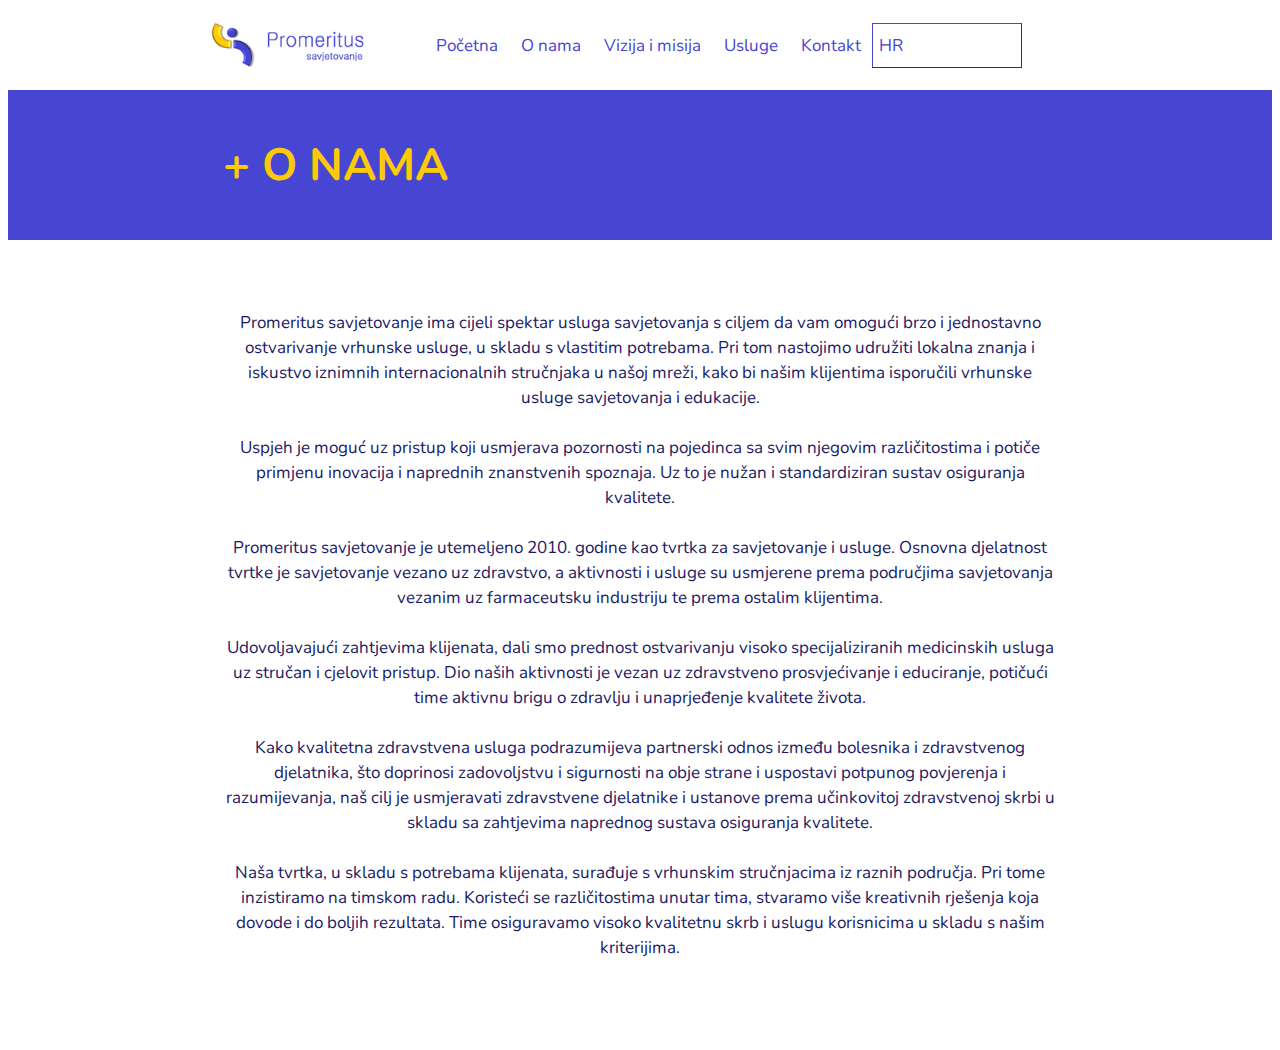
<file: about-us.html>
<!DOCTYPE html>
<html>

<head>
    <meta charset="UTF-8">
    <meta name="viewport" content="width=device-width, initial-scale=1">
    <script src="https://code.jquery.com/jquery-3.2.1.min.js"></script>
    <link rel="preconnect" href="https://fonts.gstatic.com">
    <link href="https://fonts.googleapis.com/css2?family=Nunito:wght@300&display=swap" rel="stylesheet">
    <script src="shared/shared.js"></script>
    <script src="about-us/about-us.js"></script>
    <link rel="stylesheet" href="shared/shared.css">
    <link rel="stylesheet" href="about-us/about-us.css">
</head>

<body>

    <div id="header" class="header"></div>

    <div class="title-container">
        <h1 id="about-us-title" class="title"></h1>
    </div>

    <div id="about-us-content" class="about-us-content"></div>

</body>
</html>
</file>
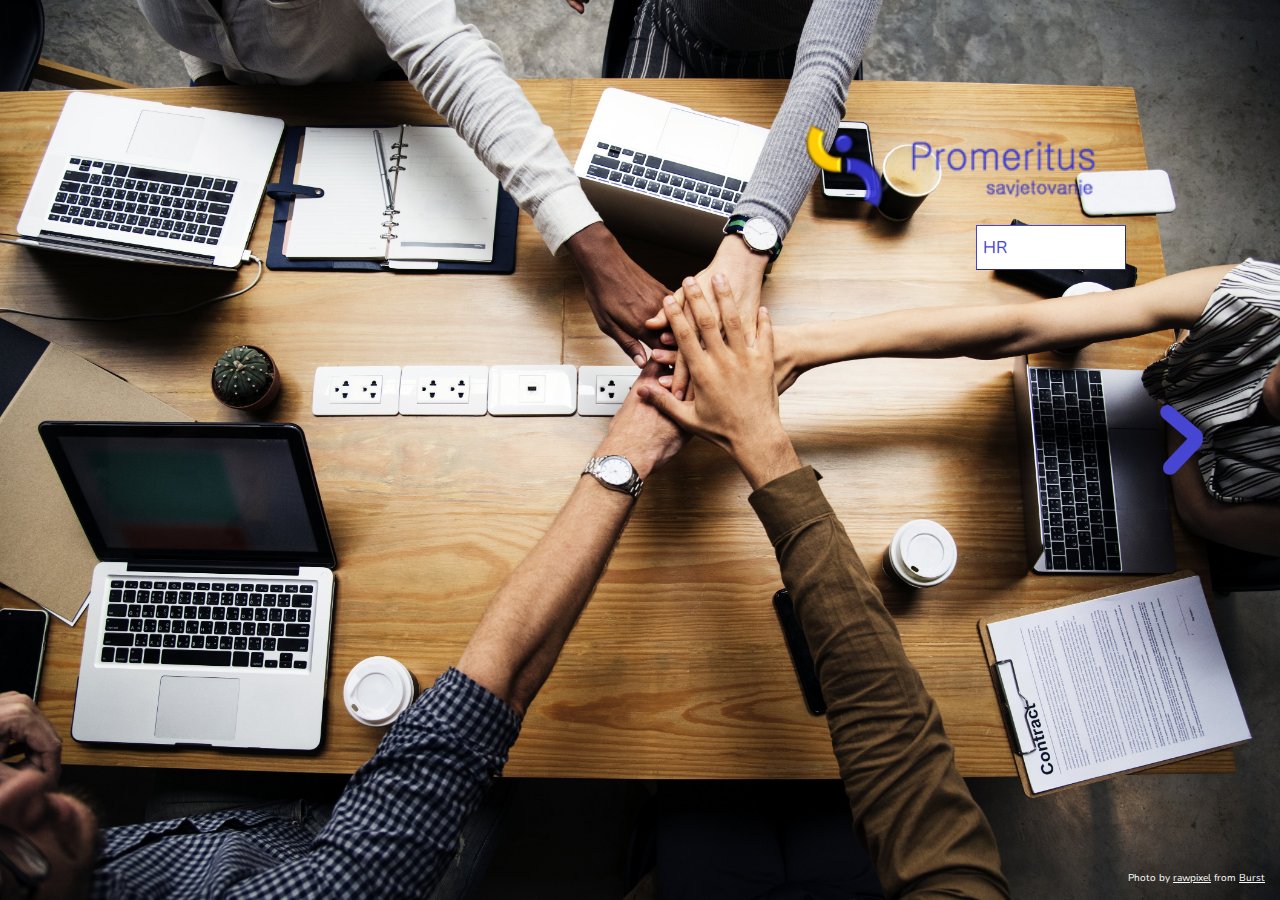
<file: home.html>
<!DOCTYPE html>
<html>

<head>
    <meta charset="UTF-8">
    <meta name="viewport" content="width=device-width, initial-scale=1">
    <script src="https://ajax.googleapis.com/ajax/libs/jquery/3.5.1/jquery.min.js"></script>
    <link rel="preconnect" href="https://fonts.gstatic.com">
    <link href="https://fonts.googleapis.com/css2?family=Nunito:wght@300&display=swap" rel="stylesheet">
    <script src="shared/shared.js"></script>
    <script src="home/home.js"></script>
    <link rel="stylesheet" href="shared/shared.css">
    <link rel="stylesheet" href="home/home.css">
</head>

<body>

    <div class="slideshow-container">

        <div id="first-slide" class="slide fade">
            <img class="first-home-logo" src="src/images/logo.png">
            <div class="first-home-language-menu">
                <button id="first-selected-language" class="first-home-language-menu-button" type="button"></button>
                <div class="first-home-language-menu-content">
                  <a id="first-unselected-language" href="javascript:changeLanguage();"></a>
                </div>
            </div>
            <div class="attribution">
                Photo by <a href="https://burst.shopify.com/@rawpixel?utm_campaign=photo_credit&amp;utm_content=Free+Teamwork+Makes+The+Dream+Work+Photo+%E2%80%94+High+Res+Pictures&amp;utm_medium=referral&amp;utm_source=credit">rawpixel</a> from <a href="https://burst.shopify.com/presentation?utm_campaign=photo_credit&amp;utm_content=Free+Teamwork+Makes+The+Dream+Work+Photo+%E2%80%94+High+Res+Pictures&amp;utm_medium=referral&amp;utm_source=credit">Burst</a>
            </div>
        </div>
        <div id="second-slide" class="slide fade">
            <img class="second-home-logo" src="src/images/logo.png">
            <div class="second-home-language-menu">
                <button id="second-selected-language" class="second-home-language-menu-button" type="button"></button>
                <div class="second-home-language-menu-content">
                  <a id="second-unselected-language" href="javascript:changeLanguage();"></a>
                </div>
            </div>
            <div class="attribution">
                Photo by <a href="https://burst.shopify.com/@matthew_henry?utm_campaign=photo_credit&amp;utm_content=Browse+Free+HD+Images+of+Male+Doctor+Holding+Out+Stethoscope&amp;utm_medium=referral&amp;utm_source=credit">Matthew Henry</a> from <a href="https://burst.shopify.com/doctor?utm_campaign=photo_credit&amp;utm_content=Browse+Free+HD+Images+of+Male+Doctor+Holding+Out+Stethoscope&amp;utm_medium=referral&amp;utm_source=credit">Burst</a>
            </div>
        </div>
        <div id="third-slide" class="slide fade">
            <img class="third-home-logo" src="src/images/logo.png">
            <div class="third-home-language-menu">
                <button id="third-selected-language" class="third-home-language-menu-button" type="button"></button>
                <div class="third-home-language-menu-content">
                  <a id="third-unselected-language" href="javascript:changeLanguage();"></a>
                </div>
            </div>
            <div class="attribution">
                Photo by <a href="https://burst.shopify.com/@matthew_henry?utm_campaign=photo_credit&amp;utm_content=Free+Stock+Photo+of+Reading+Charts+At+Business+Meeting+%E2%80%94+HD+Images&amp;utm_medium=referral&amp;utm_source=credit">Matthew Henry</a> from <a href="https://burst.shopify.com/meetings?utm_campaign=photo_credit&amp;utm_content=Free+Stock+Photo+of+Reading+Charts+At+Business+Meeting+%E2%80%94+HD+Images&amp;utm_medium=referral&amp;utm_source=credit">Burst</a>
            </div>
        </div>

        <button class="continue-button" type="button" onclick="redirectTo('services')"></button>

    </div>

</body>
</html>
</file>
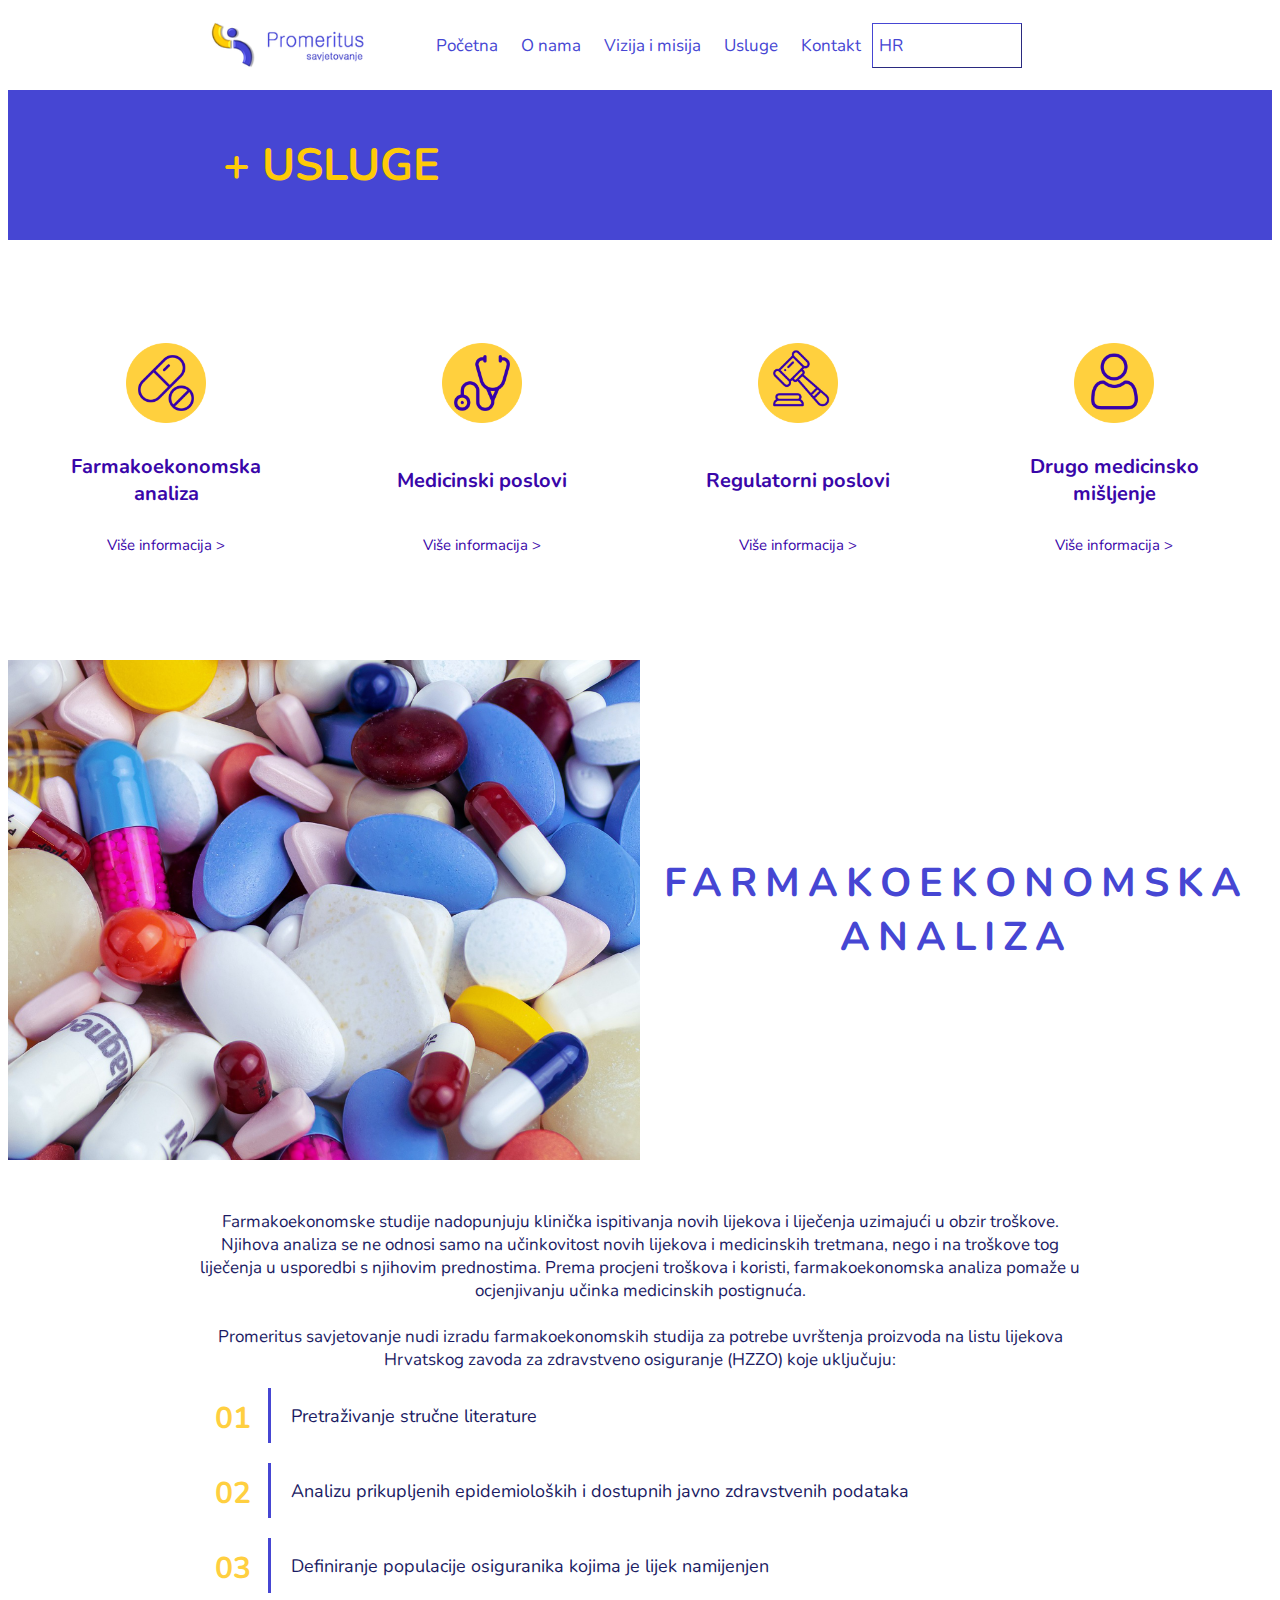
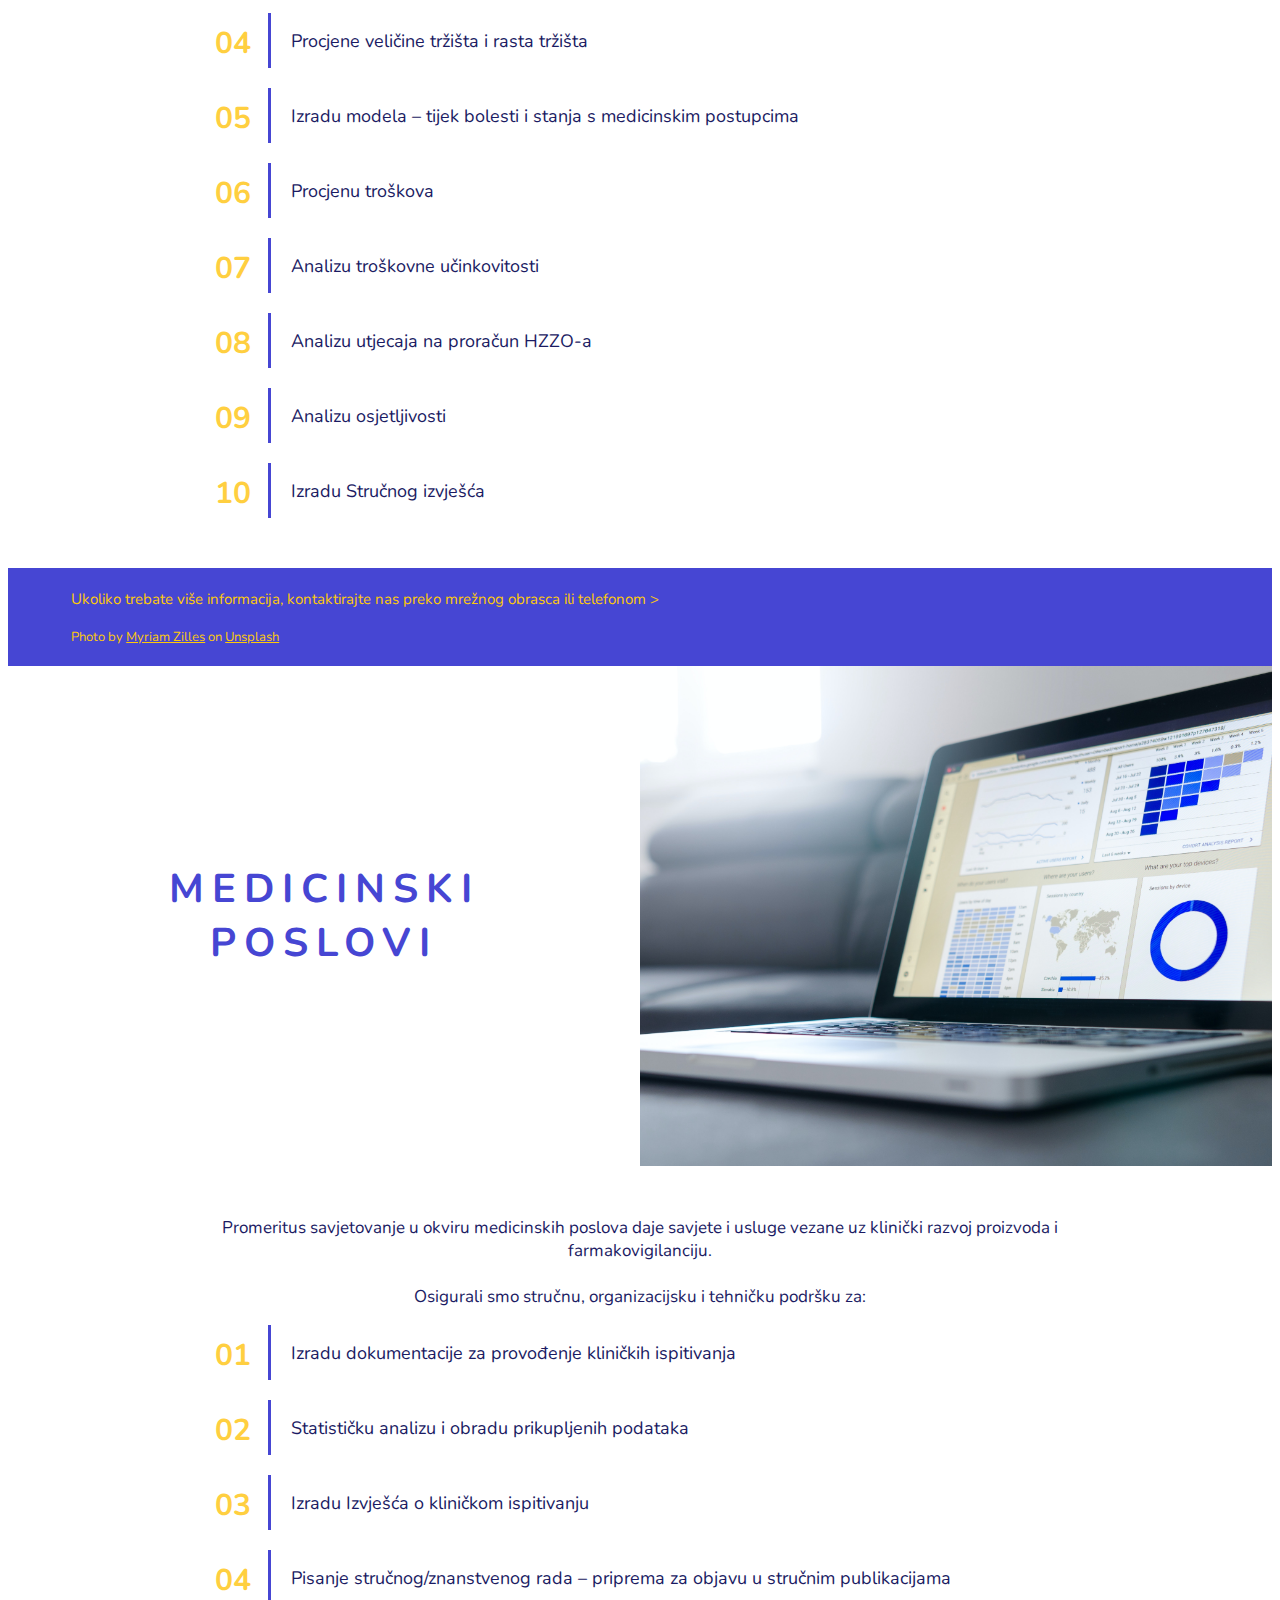
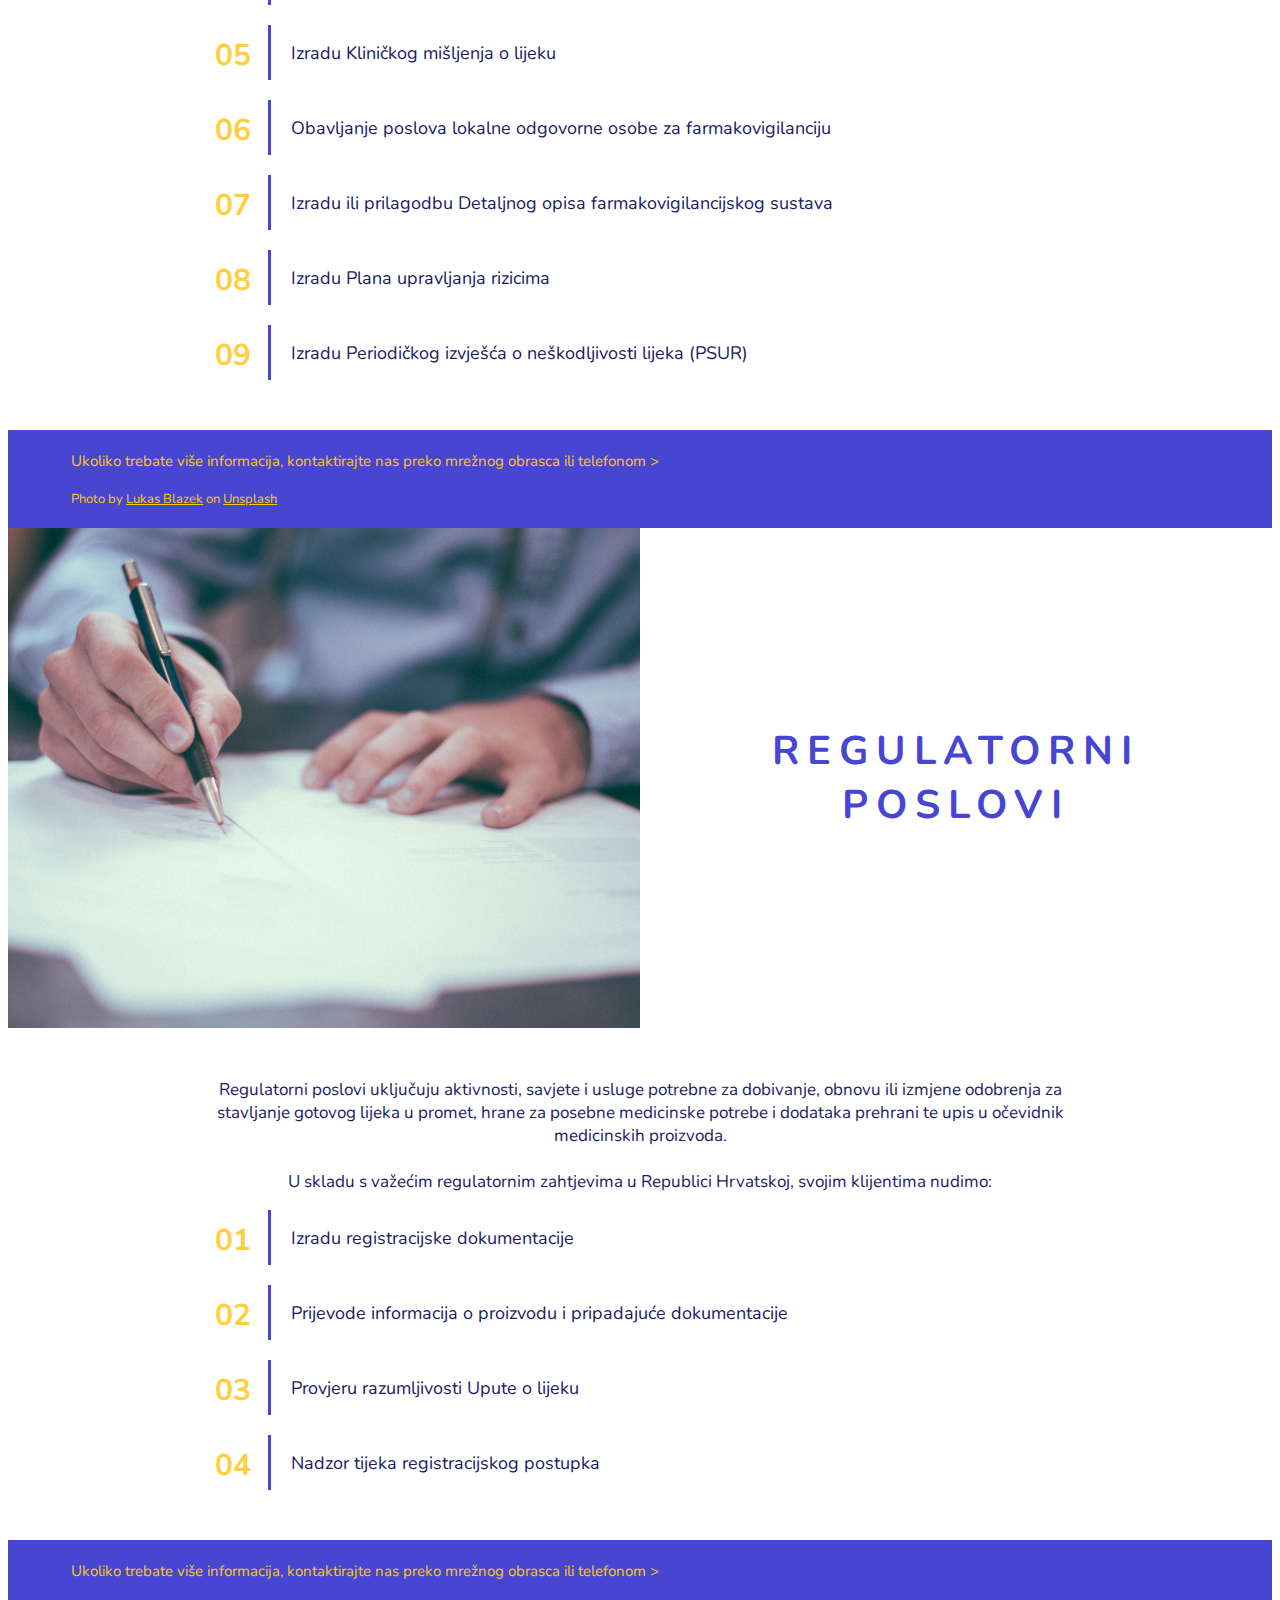
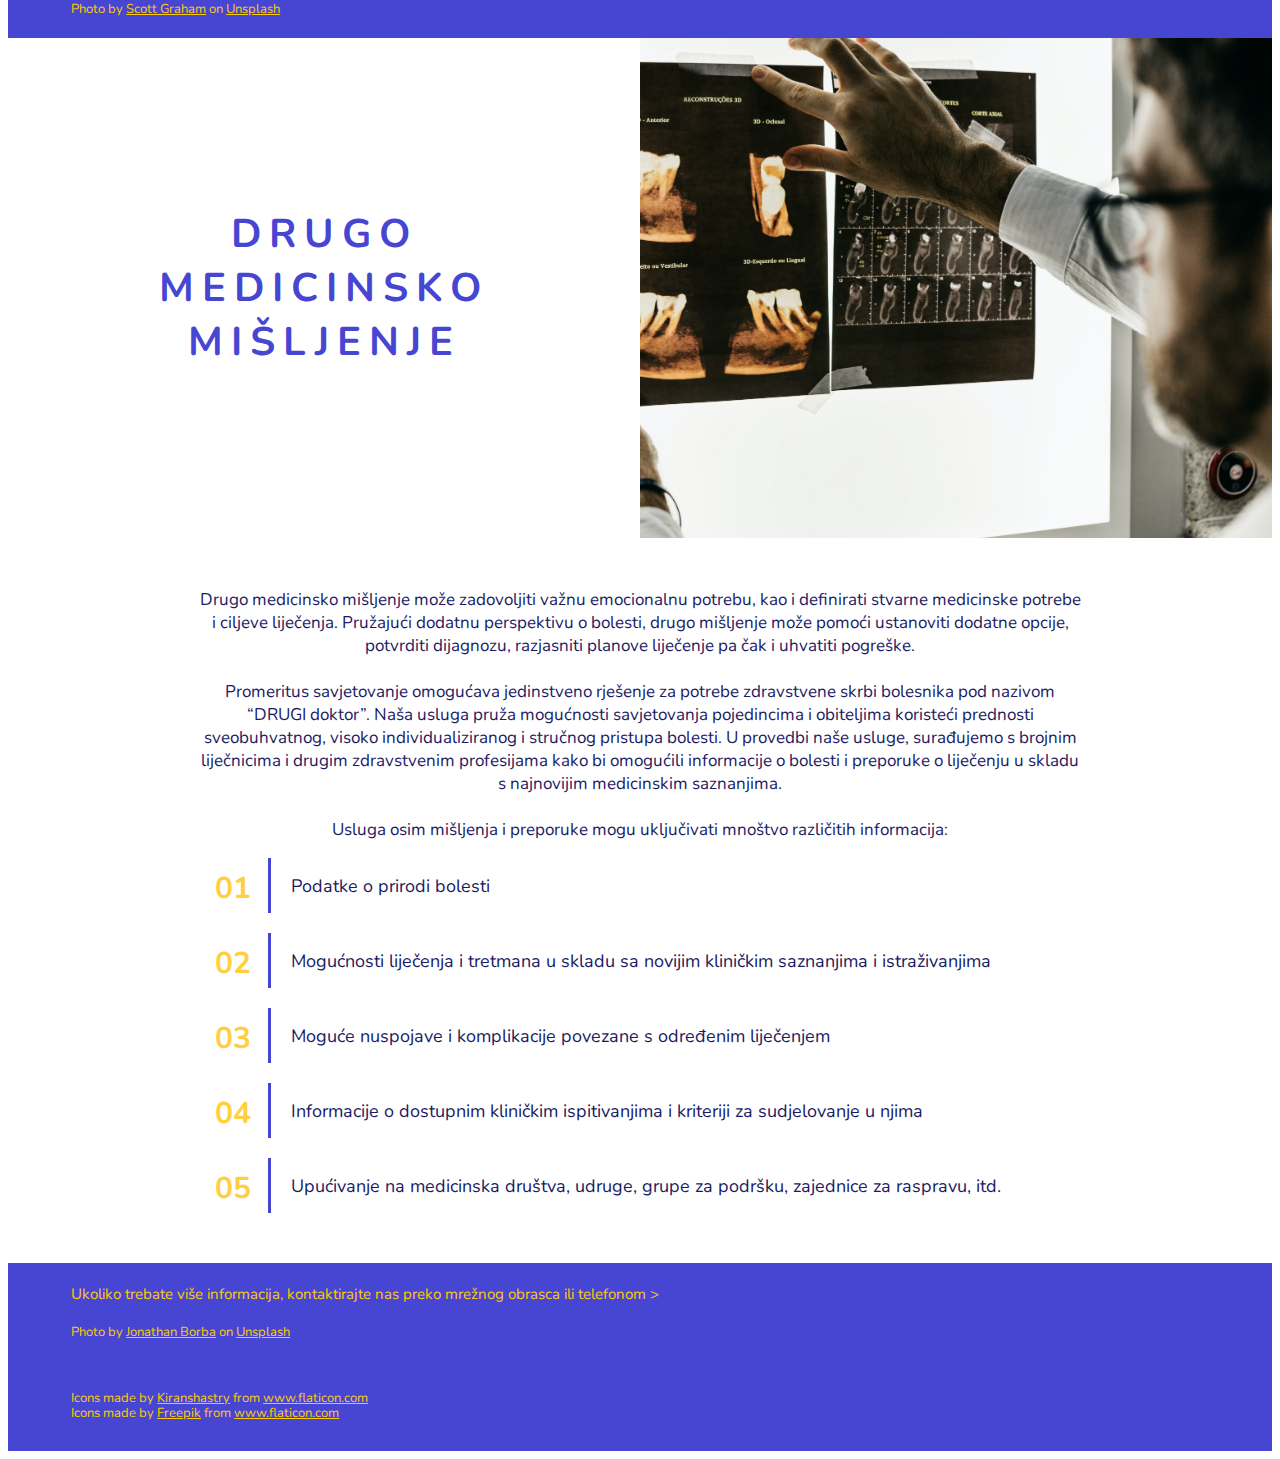
<file: services.html>
<!DOCTYPE html>
<html>

<head>
    <meta charset="UTF-8">
    <meta name="viewport" content="width=device-width, initial-scale=1">
    <script src="https://code.jquery.com/jquery-3.2.1.min.js"></script>
    <link rel="preconnect" href="https://fonts.gstatic.com">
    <link href="https://fonts.googleapis.com/css2?family=Nunito:wght@300&display=swap" rel="stylesheet">
    <script src="shared/shared.js"></script>
    <script src="services/services.js"></script>
    <link rel="stylesheet" href="shared/shared.css">
    <link rel="stylesheet" href="services/services.css">
</head>

<body>

    <div id="header" class="header"></div>

    <div class="title-container">
        <h1 id="services-title" class="title"></h1>
    </div>

    <div id="services-list" class="services-list"></div>

    <div id="services"></div>

    <div class="footer">
        <div class="footer-content">
            <div>Icons made by <a href="https://www.flaticon.com/authors/kiranshastry" title="Kiranshastry">Kiranshastry</a> from <a href="https://www.flaticon.com/" title="Flaticon">www.flaticon.com</a></div>
            <div>Icons made by <a href="https://www.flaticon.com/authors/freepik" title="Freepik">Freepik</a> from <a href="https://www.flaticon.com/" title="Flaticon">www.flaticon.com</a></div>
        </div>
    </div>

</body>
</html>
</file>
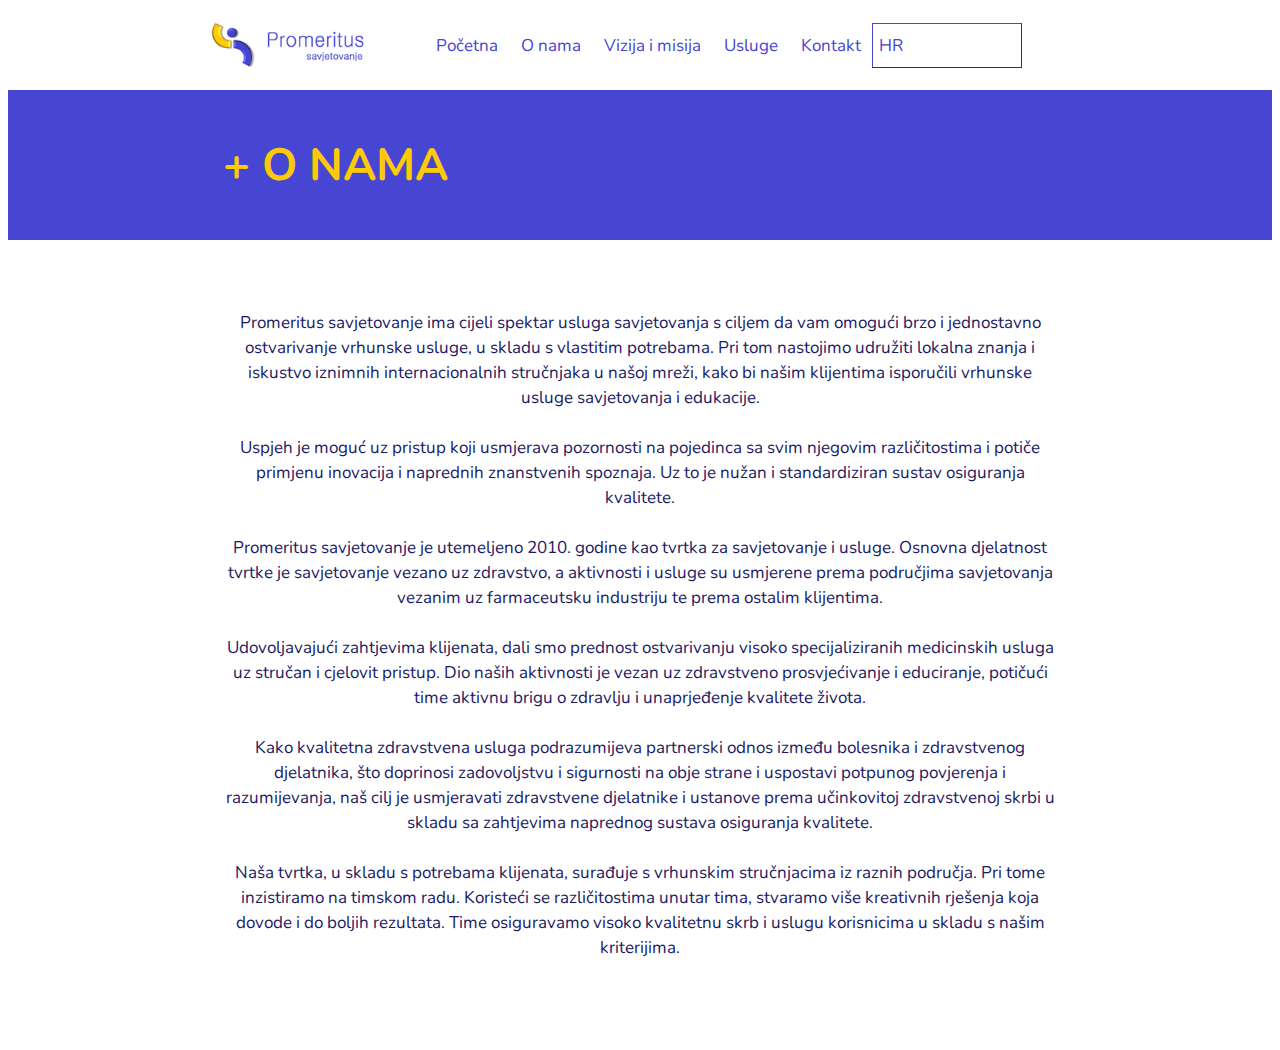
<file: about-us/about-us.html>
<!DOCTYPE html>
<html>

<head>
    <meta charset="UTF-8">
    <meta name="viewport" content="width=device-width, initial-scale=1">
    <script src="https://code.jquery.com/jquery-3.2.1.min.js"></script>
    <link rel="preconnect" href="https://fonts.gstatic.com">
    <link href="https://fonts.googleapis.com/css2?family=Nunito:wght@300&display=swap" rel="stylesheet">
    <script src="../shared.js"></script>
    <script src="about-us.js"></script>
    <link rel="stylesheet" href="../shared.css">
    <link rel="stylesheet" href="about-us.css">
</head>

<body>

    <div id="header" class="header"></div>

    <div class="title-container">
        <h1 id="about-us-title" class="title"></h1>
    </div>

    <div id="about-us-content" class="about-us-content"></div>

</body>
</html>
</file>
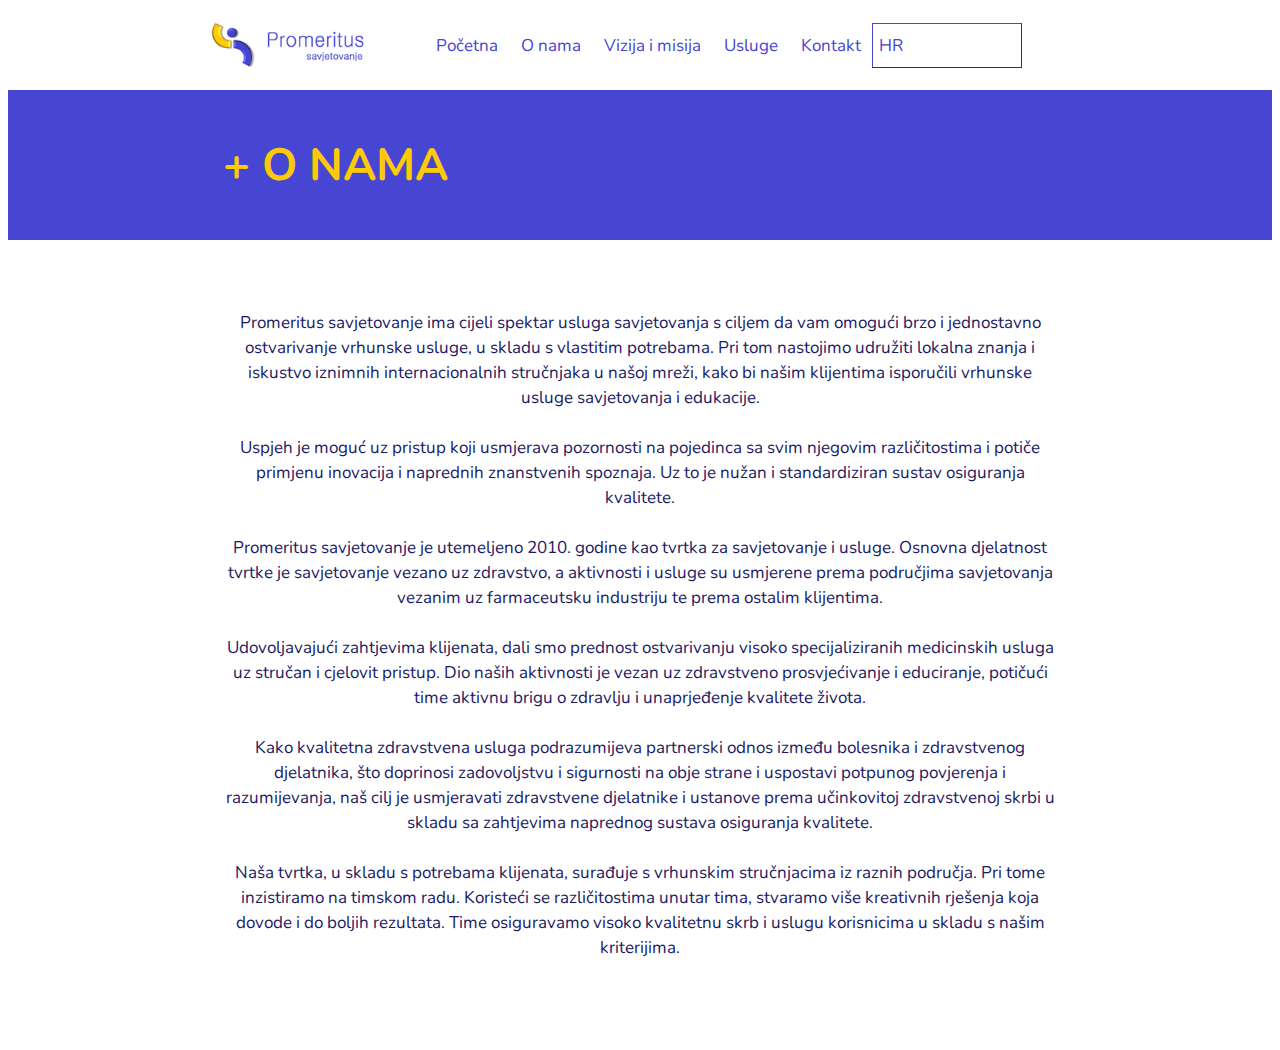
<file: about-us/about_us.html>
<!DOCTYPE html>
<html>

<head>
    <meta charset="UTF-8">
    <meta name="viewport" content="width=device-width, initial-scale=1">
    <script src="https://code.jquery.com/jquery-3.2.1.min.js"></script>
    <link rel="preconnect" href="https://fonts.gstatic.com">
    <link href="https://fonts.googleapis.com/css2?family=Nunito:wght@300&display=swap" rel="stylesheet">
    <script src="../shared.js"></script>
    <script src="about_us.js"></script>
    <link rel="stylesheet" href="../shared.css">
    <link rel="stylesheet" href="about_us.css">
</head>

<body>

    <div id="header" class="header"></div>

    <div class="title-container">
        <h1 id="about-us-title" class="title"></h1>
    </div>

    <div id="about-us-content" class="about-us-content"></div>

</body>
</html>
</file>
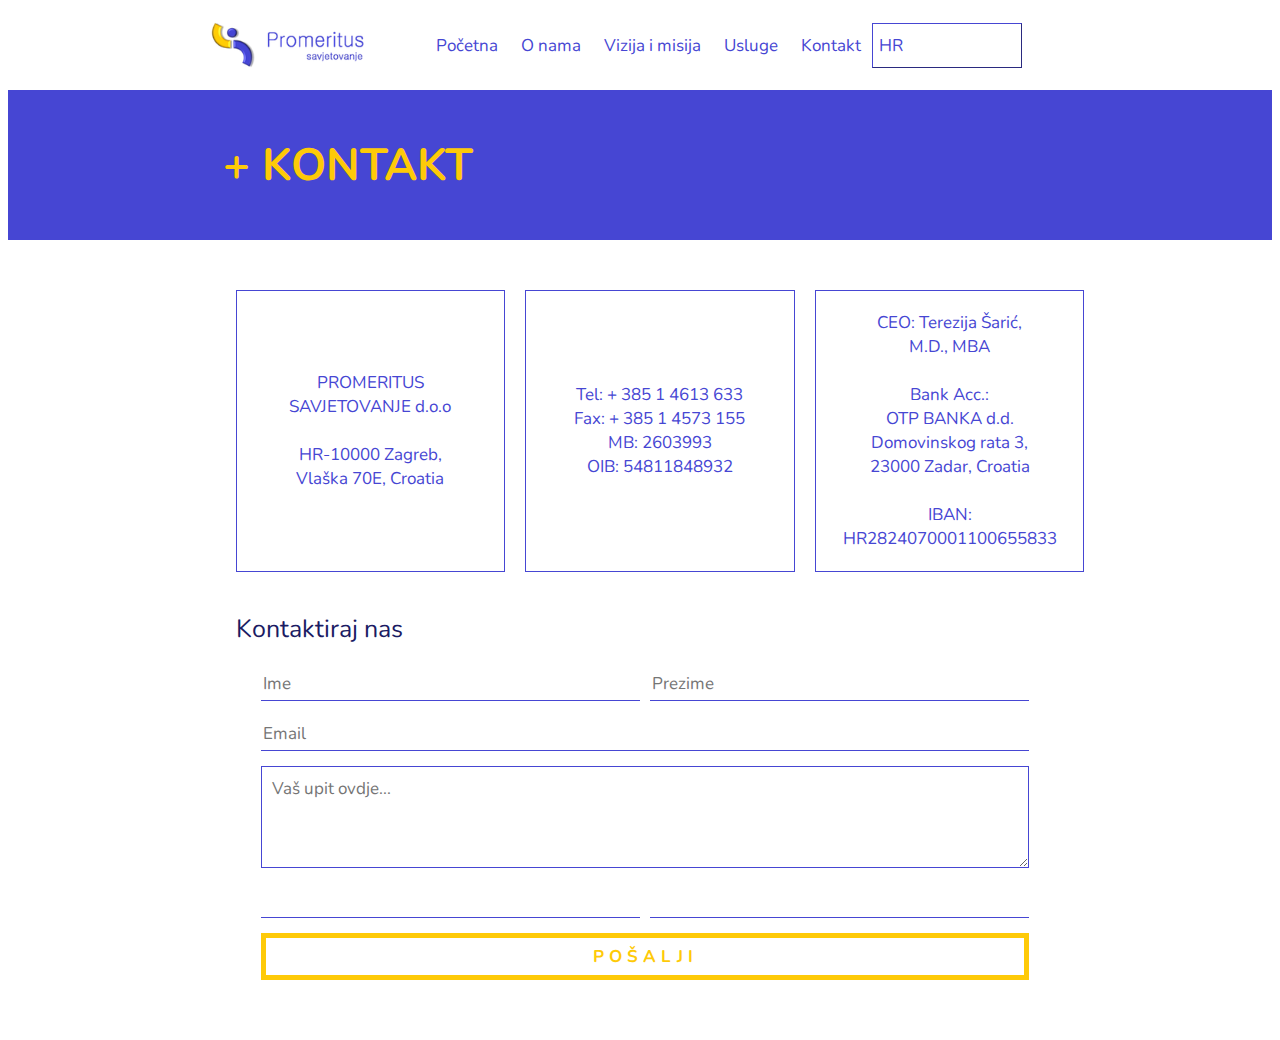
<file: contact/contact.html>
<!DOCTYPE html>
<html>

<head>
    <meta charset="UTF-8">
    <meta name="viewport" content="width=device-width, initial-scale=1">
    <script src="https://code.jquery.com/jquery-3.2.1.min.js"></script>
    <link rel="preconnect" href="https://fonts.gstatic.com">
    <link href="https://fonts.googleapis.com/css2?family=Nunito:wght@300&display=swap" rel="stylesheet">
    <script src="../shared.js"></script>
    <script src="contact.js"></script>
    <link rel="stylesheet" href="../shared.css">
    <link rel="stylesheet" href="contact.css">
</head>

<body>

    <div id="header" class="header"></div>

    <div class="title-container">
        <h1 id="contact-title" class="title"></h1>
    </div>

    <div class="contact-table">
        <div class="contact-table-cell">
            <div>
                PROMERITUS
                <br>
                SAVJETOVANJE d.o.o
                <br><br>
                HR-10000 Zagreb, 
                <br>
                Vlaška 70E, Croatia
            </div>
        </div>
        <div class="contact-table-cell">
            <div>
                Tel: + 385 1 4613 633
                <br>
                Fax: + 385 1 4573 155
                <br>
                MB: 2603993
                <br>
                OIB: 54811848932
            </div>
        </div>
        <div class="contact-table-cell">
            <div>
                CEO: Terezija Šarić, 
                <br>
                M.D., MBA
                <br><br>    
                Bank Acc.:
                <br>
                OTP BANKA d.d.
                <br>
                Domovinskog rata 3,
                <br>
                23000 Zadar, Croatia
                <br><br>   ​
                IBAN: 
                <br>
                HR2824070001100655833
            </div>
        </div>
    </div>

    <div id="contact-us-form-title"></div>

    <form class="contact-us-form">
        <input
            id="contact-us-form-first-name"
            class="contact-us-form-input"
            type="text" 
            name="first-name" 
            required="True">
        <input
            id="contact-us-form-last-name"
            class="contact-us-form-input"
            type="text"
            name="last-name"
            required="True">
        <input
            id="contact-us-form-email"
            class="contact-us-form-input"
            type="text"
            name="email"
            required="True">
        <input
            id="contact-us-form-phone"
            class="contact-us-form-input"
            type="text"
            name="phone"
            required="False">
        <input
            id="contact-us-form-address"
            class="contact-us-form-input"
            type="text"
            name="address"
            required="False">
        <textarea
            id="contact-us-form-message"
            type="text"
            name="message"
            required="True"></textarea>
        <input id="contact-us-form-send" type="submit">
    </form>

</body>
</html>
</file>
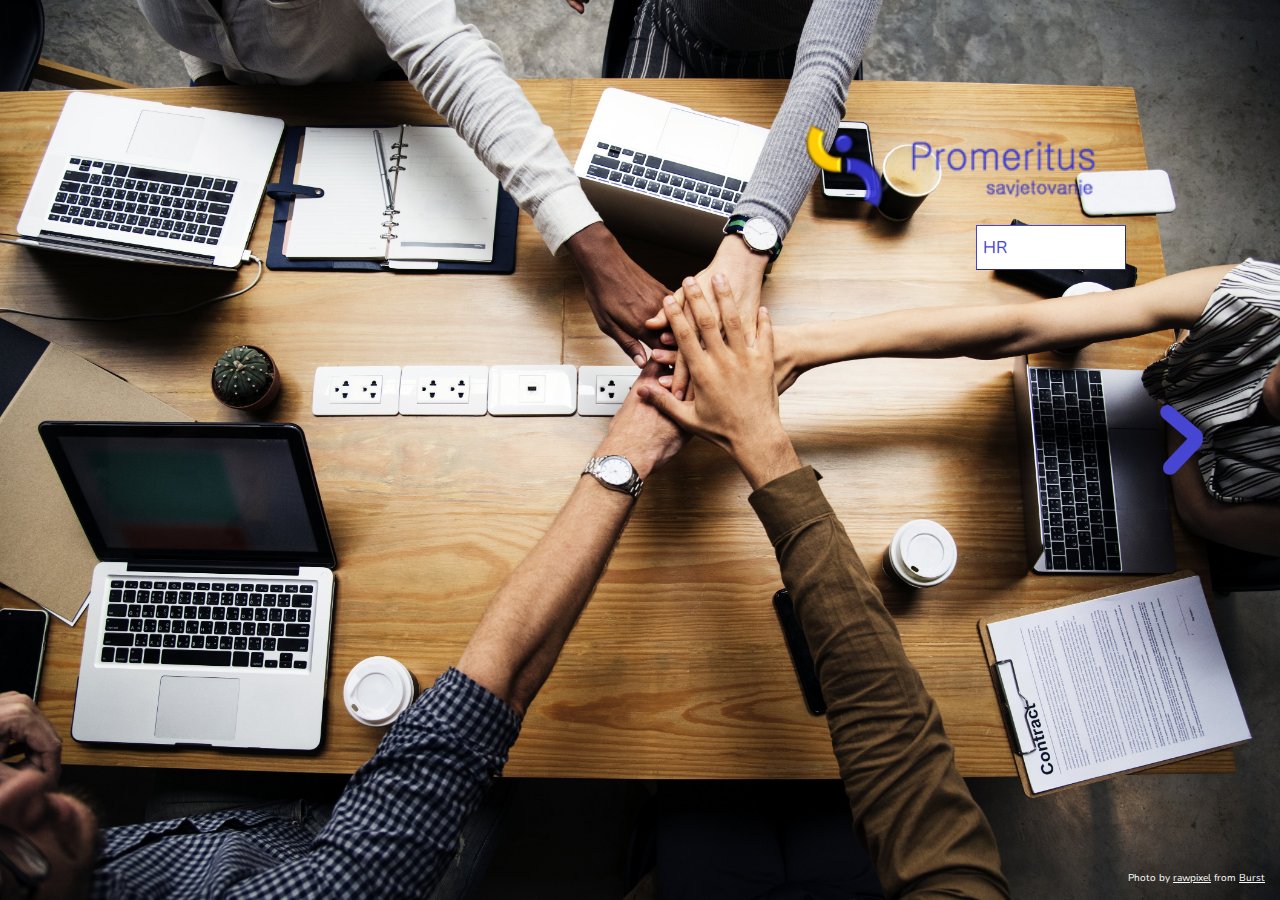
<file: home/home.html>
<!DOCTYPE html>
<html>

<head>
    <meta charset="UTF-8">
    <meta name="viewport" content="width=device-width, initial-scale=1">
    <script src="https://ajax.googleapis.com/ajax/libs/jquery/3.5.1/jquery.min.js"></script>
    <link rel="preconnect" href="https://fonts.gstatic.com">
    <link href="https://fonts.googleapis.com/css2?family=Nunito:wght@300&display=swap" rel="stylesheet">
    <script src="../shared.js"></script>
    <script src="home.js"></script>
    <link rel="stylesheet" href="../shared.css">
    <link rel="stylesheet" href="home.css">
</head>

<body>

    <div class="slideshow-container">

        <div id="first-slide" class="slide fade">
            <img class="first-home-logo" src="../src/images/logo.png">
            <div class="first-home-language-menu">
                <button id="first-selected-language" class="first-home-language-menu-button" type="button"></button>
                <div class="first-home-language-menu-content">
                  <a id="first-unselected-language" href="javascript:changeLanguage();"></a>
                </div>
            </div>
            <div class="attribution">
                Photo by <a href="https://burst.shopify.com/@rawpixel?utm_campaign=photo_credit&amp;utm_content=Free+Teamwork+Makes+The+Dream+Work+Photo+%E2%80%94+High+Res+Pictures&amp;utm_medium=referral&amp;utm_source=credit">rawpixel</a> from <a href="https://burst.shopify.com/presentation?utm_campaign=photo_credit&amp;utm_content=Free+Teamwork+Makes+The+Dream+Work+Photo+%E2%80%94+High+Res+Pictures&amp;utm_medium=referral&amp;utm_source=credit">Burst</a>
            </div>
        </div>
        <div id="second-slide" class="slide fade">
            <img class="second-home-logo" src="../src/images/logo.png">
            <div class="second-home-language-menu">
                <button id="second-selected-language" class="second-home-language-menu-button" type="button"></button>
                <div class="second-home-language-menu-content">
                  <a id="second-unselected-language" href="javascript:changeLanguage();"></a>
                </div>
            </div>
            <div class="attribution">
                Photo by <a href="https://burst.shopify.com/@matthew_henry?utm_campaign=photo_credit&amp;utm_content=Browse+Free+HD+Images+of+Male+Doctor+Holding+Out+Stethoscope&amp;utm_medium=referral&amp;utm_source=credit">Matthew Henry</a> from <a href="https://burst.shopify.com/doctor?utm_campaign=photo_credit&amp;utm_content=Browse+Free+HD+Images+of+Male+Doctor+Holding+Out+Stethoscope&amp;utm_medium=referral&amp;utm_source=credit">Burst</a>
            </div>
        </div>
        <div id="third-slide" class="slide fade">
            <img class="third-home-logo" src="../src/images/logo.png">
            <div class="third-home-language-menu">
                <button id="third-selected-language" class="third-home-language-menu-button" type="button"></button>
                <div class="third-home-language-menu-content">
                  <a id="third-unselected-language" href="javascript:changeLanguage();"></a>
                </div>
            </div>
            <div class="attribution">
                Photo by <a href="https://burst.shopify.com/@matthew_henry?utm_campaign=photo_credit&amp;utm_content=Free+Stock+Photo+of+Reading+Charts+At+Business+Meeting+%E2%80%94+HD+Images&amp;utm_medium=referral&amp;utm_source=credit">Matthew Henry</a> from <a href="https://burst.shopify.com/meetings?utm_campaign=photo_credit&amp;utm_content=Free+Stock+Photo+of+Reading+Charts+At+Business+Meeting+%E2%80%94+HD+Images&amp;utm_medium=referral&amp;utm_source=credit">Burst</a>
            </div>
        </div>

        <button class="continue-button" type="button" onclick="redirectTo('services')"></button>

    </div>

</body>
</html>
</file>
<file: shared/shared.css>
.header {
    background-color: white;

    width: 100%;
    height: 90px;

    position: fixed;
    top: 0px;
}
.header-content {
    display: grid;
    grid-template-columns: 25% 50% 25%;

    height: 100%;

    margin-left: 15%;
    margin-right: 15%;
}

.logo-container {
    display: flex;
    align-items: center;
} 

.page-menu {
    display: grid;
    grid-template-columns: repeat(5, auto);
}
.selected-menu-item, .unselected-menu-item {
    background-color: transparent;

    font-family: 'Nunito', sans-serif;
    font-size: 17px;

    border: none;
    outline: none;
}
.unselected-menu-item { color: #4646D3; }
.selected-menu-item { color: #FECA08; }
.unselected-menu-item:hover, .selected-menu-item:hover { font-weight: bold; }

.language-menu-button {
    width: 150px;
    height: 45px;

    position: absolute;
    top: 22.5px;

    background-color: white;
    color: #4646D3;
    
    border-color: #4646D3;
    border-width: 1px;
    outline: none;
    
    text-align: left;

    font-family: 'Nunito', sans-serif;
    font-size: 17px;
}
.language-menu-content {
    display: none;

    position: absolute;
    top: 67.5px;

    width: 150px;
    height: 45px;

    z-index: 0;
} 
.language-menu-content a {
    color: #4646D3;
    background-color: white;

    font-family: 'Nunito', sans-serif;
    font-size: 17px;

    border-color: #4646D3;
    border-width: 1px;
    border-style: solid;
    border-top-style: none;

    text-decoration: none;

    display: flex;
    align-items: center;

    padding-left: 5px;

    height: 45px;
}
.language-menu:hover .language-menu-content { display: block; }

.title-container {
    background-color: #4646D3;

    width: 100%;
    height: 150px;

    margin-top: 90px;

    display: flex;
    align-items: center;

    z-index: 0;
}
.title {
    color: #FECA08;

    font-family: 'Nunito', sans-serif;
    font-size: 45px;

    margin-left: 17%;
}

.footer {
    height: 90px;

    background-color: #4646D3;
    
    padding-left: 5%;

    display: flex;
    align-items: center;
}

.footer-content {
    color: #FECA08;

    font-family: 'Nunito', sans-serif;
    font-size: 13px;

    line-height: 15px;
}

.footer-content a {
    color: #FECA08;
}

.centered-image {
    display: flex;
    justify-content: center;
    align-items: center;
    overflow: hidden
}

.centered-image img {
    flex-shrink: 0;
    max-width: 150%;
    max-height: 150%
}
</file>
<file: about-us/about-us.css>
.about-us-content {
    color: #1B1B63;

    font-family: 'Nunito', sans-serif;
    font-size: 17px;

    text-align: center;

    margin-left: 17%;
    margin-right: 17%;
    margin-top: 45px;
    margin-bottom: 90px;

    line-height: 25px;
}
</file>
<file: home/home.css>
html, body {
    height: 100%;
    margin: 0;
}

.slideshow-container {
    min-height: 100%;
}
.slide {
    min-height: 100vh;

    background-repeat: no-repeat;
    background-size: cover;
}

#first-slide {
    background-image: url("../src/images/home_slide_01.jpg");
    background-position: top;
}
#second-slide {
    background-image: url("../src/images/home_slide_02.jpg");
    background-position: center;
}
#third-slide {
    background-image: url("../src/images/home_slide_03.jpg");
    background-position: center;
}

.fade {
    -webkit-animation-name: fade;
    -webkit-animation-duration: 1.8s;
    animation-name: fade;
    animation-duration: 1.5s;
} 
@-webkit-keyframes fade {
    from { opacity: .4 }
    to { opacity: 1 }
}
@keyframes fade {
    from { opacity: .4 }
    to { opacity: 1 }
}

.attribution {
    color: white;
    
    font-family: 'Nunito', sans-serif;
    font-size: 10px;

    width: fit-content;

    position: absolute;
    bottom: 15px;
    right: 15px;
}
.attribution a {
    color: white;
}

.first-home-logo, .second-home-logo, .third-home-logo {
    height: 13%;
    
    z-index: 10;

    position: absolute;
}
.first-home-logo {
    top: 12%;
    right: 12%;
}
.second-home-logo {
    left: 10%;
    top: 10%;
}
.third-home-logo {
    left: 15%;
    top: 10%;
}

.first-home-language-menu, 
.second-home-language-menu, 
.third-home-language-menu {
    position: absolute;
}
.first-home-language-menu {
    top: 25%;
    right: 12%
}
.second-home-language-menu {
    left: 10%;
    top: 23%;
}
.third-home-language-menu {
    left: 15%;
    top: 23%;
}

.first-home-language-menu-button, 
.second-home-language-menu-button, 
.third-home-language-menu-button {
    width: 150px;
    height: 45px;

    position: inherit;

    background-color: white;
    color: #4646D3;
    
    border-color: #4646D3;
    border-width: 1px;
    outline: none;
    
    text-align: left;

    font-family: 'Nunito', sans-serif;
    font-size: 17px;
}
.first-home-language-menu-button {
    top: 0;
    right: 0;
}
.second-home-language-menu-button {
    top: 0;
    left: 0;
}
.third-home-language-menu-button {
    top: 0;
    left: 0;
}

.first-home-language-menu-content, 
.second-home-language-menu-content,
.third-home-language-menu-content {
    display: none;

    position: inherit;
    top: 45px;

    width: 150px;
    height: 45px;

    z-index: 0;
}
.first-home-language-menu-content {
    right: 0;
} 
.second-home-language-menu-content {
    left: 0;
}
.third-home-language-menu-content {
    left: 0;
}

.first-home-language-menu-content a,
.second-home-language-menu-content a,
.third-home-language-menu-content a {
    color: #4646D3;
    background-color: white;

    font-family: 'Nunito', sans-serif;
    font-size: 17px;

    border-color: #4646D3;
    border-width: 1px;
    border-style: solid;
    border-top-style: none;

    text-decoration: none;

    display: flex;
    align-items: center;

    padding-left: 5px;

    height: 45px;
}

.first-home-language-menu:hover .first-home-language-menu-content,
.second-home-language-menu:hover .second-home-language-menu-content,
.third-home-language-menu:hover .third-home-language-menu-content { 
    display: block; 
}

.continue-button {
    background-color: transparent;

    border: none;
    outline: none;

    position: absolute;
    top: 45%;
    right: 5%;

    background-image: url("../src/images/arrow.png");
    background-repeat: no-repeat;
    background-size: contain;
    background-position: center;

    width: 70px;
    height: 70px;
}
.continue-button:hover {
    transform: translate(-15px, 0);
}
</file>
<file: services/services.css>
.services-list {
    display: grid;
    grid-template-columns: repeat(4, 25%);

    width: 100%;
    height: 420px;
}

.service {
    display: flex;
    align-items: center;
    justify-content: center;
}

.service-content {
    text-align: center;

    width: 60%;

    font-family: 'Nunito', sans-serif;
    font-size: 20px;
    font-weight: bold;

    color: #3906A9;
}

.service-content button {
    font-family: 'Nunito', sans-serif;
    font-size: 15px;

    color: #3906A9;

    outline: none;
    border: none;

    background-color: transparent;
}

.service-content button:hover {
    color: #FFCF40;
}

.service-content p {
    height: 60px;

    display: flex;
    justify-content: center;
    align-items: center;
}

.split-in-two-container {
    display: grid;
    grid-template-columns: 50% 50%;

    height: 500px;
}

.centered-content-container {
    display: flex;
    justify-content: center;
    align-items: center;
}

.centered-content {
    text-align: center;

    margin-left: 30%;
    margin-right: 30%;

    font-size: 40px;
    font-family: 'Nunito', sans-serif;
    font-weight: bold;
    letter-spacing: 8px;

    color: #4646D3;
}

.services-description {
    font-size: 17px;
    font-family: 'Nunito', sans-serif;

    color: #1B1B63;

    margin-left: 15%;
    margin-right: 15%;
    margin-top: 50px;

    text-align: center;
}

.service-table {
    display: grid;
    grid-template-columns: 70px 3px auto;
    grid-auto-rows: 55px;

    row-gap: 20px;

    margin-left: 15%;
    margin-right: 15%;
    margin-bottom: 50px;
}

.vertical-separator {
    background-color: #4646D3;
}

.order-number {
    font-size: 30px;
    font-family: 'Nunito', sans-serif;
    font-weight: bold;

    display: flex;
    justify-content: center;
    align-items: center;

    color: #FFCF40;
}

.service-table-element-content {
    font-size: 18px;
    font-family: 'Nunito', sans-serif;

    display: flex;
    align-items: center;

    color: #1B1B63;

    padding-left: 20px;
}

.service-footer {
    background-color: #4646D3;
    
    padding-left: 5%;
    padding-top: 20px;
    padding-bottom: 20px;

    display: flex;
    align-items: center;
}

.service-footer-content {
    color: #FECA08;

    font-family: 'Nunito', sans-serif;
    font-size: 13px;
}

.service-footer-content a {
    color: #FECA08;
}

.link-to-contact {
    font-family: 'Nunito', sans-serif;
    font-size: 15px;
    color: #FECA08;

    background-color: transparent;
    border: none;
    outline: none;

    padding-left: 0;
}

.link-to-contact:hover {
    color: #1B1B63;
    font-weight: bold;
}
</file>
<file: shared.css>
.header {
    background-color: white;

    width: 100%;
    height: 90px;

    position: fixed;
    top: 0px;
}
.header-content {
    display: grid;
    grid-template-columns: 25% 50% 25%;

    height: 100%;

    margin-left: 15%;
    margin-right: 15%;
}

.logo-container {
    display: flex;
    align-items: center;
} 

.page-menu {
    display: grid;
    grid-template-columns: repeat(5, auto);
}
.selected-menu-item, .unselected-menu-item {
    background-color: transparent;

    font-family: 'Nunito', sans-serif;
    font-size: 17px;

    border: none;
    outline: none;
}
.unselected-menu-item { color: #4646D3; }
.selected-menu-item { color: #FECA08; }
.unselected-menu-item:hover, .selected-menu-item:hover { font-weight: bold; }

.language-menu-button {
    width: 150px;
    height: 45px;

    position: absolute;
    top: 22.5px;

    background-color: white;
    color: #4646D3;
    
    border-color: #4646D3;
    border-width: 1px;
    outline: none;
    
    text-align: left;

    font-family: 'Nunito', sans-serif;
    font-size: 17px;
}
.language-menu-content {
    display: none;

    position: absolute;
    top: 67.5px;

    width: 150px;
    height: 45px;

    z-index: 0;
} 
.language-menu-content a {
    color: #4646D3;
    background-color: white;

    font-family: 'Nunito', sans-serif;
    font-size: 17px;

    border-color: #4646D3;
    border-width: 1px;
    border-style: solid;
    border-top-style: none;

    text-decoration: none;

    display: flex;
    align-items: center;

    padding-left: 5px;

    height: 45px;
}
.language-menu:hover .language-menu-content { display: block; }

.title-container {
    background-color: #4646D3;

    width: 100%;
    height: 150px;

    margin-top: 90px;

    display: flex;
    align-items: center;

    z-index: 0;
}
.title {
    color: #FECA08;

    font-family: 'Nunito', sans-serif;
    font-size: 45px;

    margin-left: 17%;
}

.footer {
    height: 90px;

    background-color: #4646D3;
    
    padding-left: 5%;

    display: flex;
    align-items: center;
}

.footer-content {
    color: #FECA08;

    font-family: 'Nunito', sans-serif;
    font-size: 13px;

    line-height: 15px;
}

.footer-content a {
    color: #FECA08;
}

.centered-image {
    display: flex;
    justify-content: center;
    align-items: center;
    overflow: hidden
}

.centered-image img {
    flex-shrink: 0;
    max-width: 150%;
    max-height: 150%
}
</file>
<file: about-us/about_us.css>
.about-us-content {
    color: #1B1B63;

    font-family: 'Nunito', sans-serif;
    font-size: 17px;

    text-align: center;

    margin-left: 17%;
    margin-right: 17%;
    margin-top: 45px;
    margin-bottom: 90px;

    line-height: 25px;
}
</file>
<file: contact/contact.css>
.contact-table {
    display: grid;
    grid-template-columns: repeat(3, 33.33%);

    column-gap: 20px;

    margin-top: 50px;
    margin-left: 18%;
    margin-right: 18%;
}
.contact-table-cell {
    display: flex;

    justify-content: center;
    align-items: center;

    padding-left: 20px;
    padding-top: 20px;
    padding-right: 20px;
    padding-bottom: 20px;

    border: 1px solid;
    border-color:#4646D3;
}
.contact-table-cell div {
    text-align: center;
    line-height: 24px;

    font-family: 'Nunito', sans-serif;
    font-size: 17px;

    color: #4646D3;
}

#contact-us-form-title {
    margin-left: 18%;
    margin-top: 40px;

    font-family: 'Nunito', sans-serif;
    font-size: 25px;
    
    color: #1B1B63;
}

.contact-us-form {
    margin-top: 20px;
    margin-left: 20%;
    margin-right: 20%;
    margin-bottom: 60px;

    display: grid;
    
    grid-template-columns: 50% 50%;

    column-gap: 10px;
    row-gap: 15px;

}

#contact-us-form-email {
    grid-column: 1/3;
}
#contact-us-form-message {
    grid-row: 3;
    grid-column: 1/3;

    height: 80px;

    border: 1px solid;
    border-color: #4646D3;

    outline: none;

    font-family: 'Nunito', sans-serif;
    font-size: 17px;
    
    color: #1B1B63;

    justify-content: initial;
    align-items: initial;

    padding: 10px 10px 10px 10px;
}
#contact-us-form-send {
    grid-row: 5;
    grid-column: 1/3;

    border: 5px solid;
    border-color: #FECA08;

    background-color: white;

    height: 47px;

    font-family: 'Nunito', sans-serif;
    font-size: 17px;
    font-weight: bold;
    
    color: #FECA08;

    letter-spacing: 5px;

    outline: none;
}
#contact-us-form-send:hover {
    background-color: #FECA08;

    color: white;
}

.contact-us-form-input {
    border: none;
    border-bottom: 1px solid;
    border-color: #4646D3;

    outline: none;

    height: 32px;

    font-family: 'Nunito', sans-serif;
    font-size: 17px;
    
    color: #1B1B63;
}
</file>
